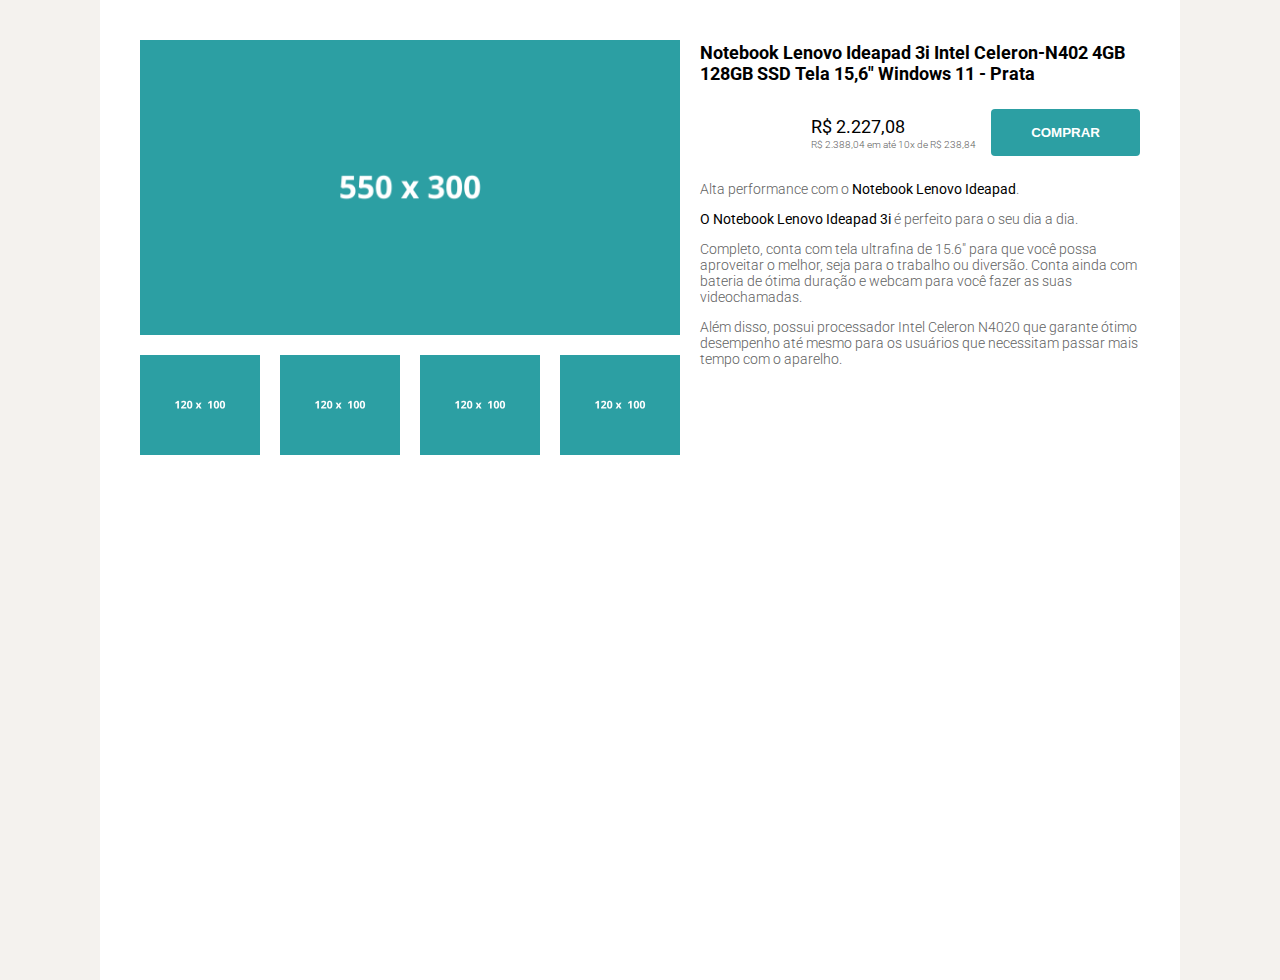
<file: desktop/index.html>
<!DOCTYPE html>
<html lang="pt-br">
<head>
    <meta charset="UTF-8">
    <meta name="viewport" content="width=device-width, initial-scale=1.0">
    <link href="https://fonts.googleapis.com/css2?family=Roboto:wght@300;700&display=swap" rel="stylesheet">
    <link rel="stylesheet" type="text/css" href="style.css">
    <title>Desktop first</title>
</head>
<body>
    <main class="container">
        <div class="images">
            <picture>
                <source class="image-full" sizes="100vw" media="(min-width: 1000px)" srcset="./../img/550x300.png" />
                <source class="image-full" sizes="100vw" media="(min-width: 700px)" srcset="./../img/409x300.png" />
                <source class="image-full" sizes="100vw" media="(min-width: 600px)" srcset="./../img/593x313.png" />
                <img class="image-full" alt="Ilustração colorida informando a dimensão da imagem" src="./../img/593x313.png"/>
            </picture>

            <div class="thumbnail-images">
                <picture>
                    <source class="image-full" sizes="100vw" media="(min-width: 1000px)" srcset="./../img/120x100.png" />
                    <source class="image-full" sizes="100vw" media="(min-width: 700px)" srcset="./../img/90x70.png" />
                    <img alt="Ilustração colorida informando a dimensão da imagem" src="./../img/90x70.png"/>
                </picture>
                <picture>
                    <source class="image-full" sizes="100vw" media="(min-width: 1000px)" srcset="./../img/120x100.png" />
                    <source class="image-full" sizes="100vw" media="(min-width: 700px)" srcset="./../img/90x70.png" />
                    <img alt="Ilustração colorida informando a dimensão da imagem" src="./../img/90x70.png"/>
                </picture>
                <picture>
                    <source class="image-full" sizes="100vw" media="(min-width: 1000px)" srcset="./../img/120x100.png" />
                    <source class="image-full" sizes="100vw" media="(min-width: 700px)" srcset="./../img/90x70.png" />
                    <img alt="Ilustração colorida informando a dimensão da imagem" src="./../img/90x70.png"/>
                </picture>
                <picture>
                    <source class="image-full" sizes="100vw" media="(min-width: 1000px)" srcset="./../img/120x100.png" />
                    <source class="image-full" sizes="100vw" media="(min-width: 700px)" srcset="./../img/90x70.png" />
                    <img alt="Ilustração colorida informando a dimensão da imagem" src="./../img/90x70.png"/>
                </picture>
            </div>
        </div>
        <div>
            <h1>Notebook Lenovo Ideapad 3i Intel Celeron-N402 4GB 128GB SSD Tela 15,6" Windows 11 - Prata</h1>
            <div class="purchase">
                <div>
                    <p class="big"><strong>R$ 2.227,08</strong></p>
                    <p class="small">R$ 2.388,04 em até 10x de R$ 238,84</p>
                </div>
                <button type="button">COMPRAR</button>
            </div>
            <p>Alta performance com o <strong>Notebook Lenovo Ideapad</strong>.</p>
            <p><strong>O Notebook Lenovo Ideapad 3i</strong> é perfeito para o seu dia a dia.</p>
            <p>Completo, conta com tela ultrafina de 15.6" para que você possa aproveitar o melhor, seja para o trabalho ou diversão. Conta ainda com bateria de ótima duração e webcam para você fazer as suas videochamadas.</p>
            <p>Além disso, possui processador Intel Celeron N4020 que garante ótimo desempenho até mesmo para os usuários que necessitam passar mais tempo com o aparelho.</p>
        </div>
    </main>
</body>
</html>
</file>
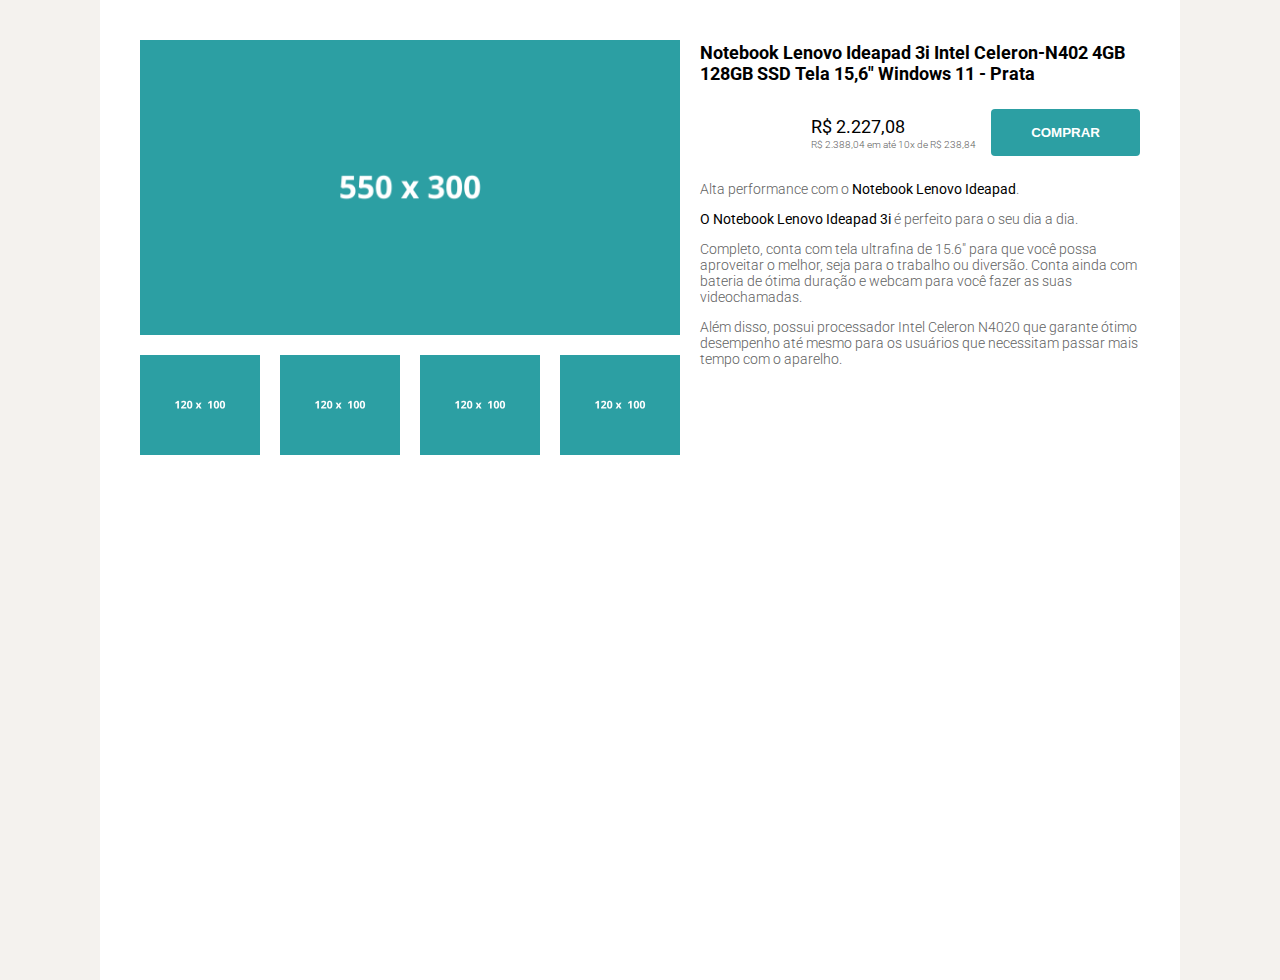
<file: mobile/index.html>
<!DOCTYPE html>
<html lang="pt-br">
<head>
    <meta charset="UTF-8">
    <meta name="viewport" content="width=device-width, initial-scale=1.0">
    <link href="https://fonts.googleapis.com/css2?family=Roboto:wght@300;700&display=swap" rel="stylesheet">
    <link rel="stylesheet" type="text/css" href="style.css">
    <title>Mobile first</title>
</head>
<body>
    <main class="container">
        <div class="images">
            <picture>
                <source class="image-full" sizes="100vw" media="(min-width: 1000px)" srcset="./../img/550x300.png" />
                <source class="image-full" sizes="100vw" media="(min-width: 700px)" srcset="./../img/409x300.png" />
                <source class="image-full" sizes="100vw" media="(min-width: 600px)" srcset="./../img/593x313.png" />
                <img class="image-full" alt="Ilustração colorida informando a dimensão da imagem" src="./../img/593x313.png"/>
            </picture>

            <div class="thumbnail-images">
                <picture>
                    <source class="image-full" sizes="100vw" media="(min-width: 1000px)" srcset="./../img/120x100.png" />
                    <source class="image-full" sizes="100vw" media="(min-width: 700px)" srcset="./../img/90x70.png" />
                    <img alt="Ilustração colorida informando a dimensão da imagem" src="./../img/90x70.png"/>
                </picture>
                <picture>
                    <source class="image-full" sizes="100vw" media="(min-width: 1000px)" srcset="./../img/120x100.png" />
                    <source class="image-full" sizes="100vw" media="(min-width: 700px)" srcset="./../img/90x70.png" />
                    <img alt="Ilustração colorida informando a dimensão da imagem" src="./../img/90x70.png"/>
                </picture>
                <picture>
                    <source class="image-full" sizes="100vw" media="(min-width: 1000px)" srcset="./../img/120x100.png" />
                    <source class="image-full" sizes="100vw" media="(min-width: 700px)" srcset="./../img/90x70.png" />
                    <img alt="Ilustração colorida informando a dimensão da imagem" src="./../img/90x70.png"/>
                </picture>
                <picture>
                    <source class="image-full" sizes="100vw" media="(min-width: 1000px)" srcset="./../img/120x100.png" />
                    <source class="image-full" sizes="100vw" media="(min-width: 700px)" srcset="./../img/90x70.png" />
                    <img alt="Ilustração colorida informando a dimensão da imagem" src="./../img/90x70.png"/>
                </picture>
            </div>
        </div>
        <div>
            <h1>Notebook Lenovo Ideapad 3i Intel Celeron-N402 4GB 128GB SSD Tela 15,6" Windows 11 - Prata</h1>
            <div class="purchase">
                <div>
                    <p class="big"><strong>R$ 2.227,08</strong></p>
                    <p class="small">R$ 2.388,04 em até 10x de R$ 238,84</p>
                </div>
                <button type="button">COMPRAR</button>
            </div>
            <p>Alta performance com o <strong>Notebook Lenovo Ideapad</strong>.</p>
            <p><strong>O Notebook Lenovo Ideapad 3i</strong> é perfeito para o seu dia a dia.</p>
            <p>Completo, conta com tela ultrafina de 15.6" para que você possa aproveitar o melhor, seja para o trabalho ou diversão. Conta ainda com bateria de ótima duração e webcam para você fazer as suas videochamadas.</p>
            <p>Além disso, possui processador Intel Celeron N4020 que garante ótimo desempenho até mesmo para os usuários que necessitam passar mais tempo com o aparelho.</p>
        </div>
    </main>
</body>
</html>
</file>
<file: desktop/style.css>
/* COLOR PALETTE */
/* ------------------- */
/* dark-red: #b31237;
red: #f03813;
orange: #ff8826;
yellow: #ffb914;
blue: #2c9fa3; */

body{
	margin: 0;
	font-family: "Roboto", sans-serif;
	font-weight: 300;
	font-style: normal;
	background-color: #f4f2ee;
}

p {
	font-size: 14px;
	color: #626262;
}

strong {
	color: #000;
}

h1 {
	font-size: 18px;
	margin: 2px 0;
}

.big{
	font-size: 18px;
	margin: 2px 0;
}

.small{
	font-size: 10px;
	margin: 2px 0;
}

/* -------------------------------------------------- */

.container{
	max-width: 1000px;
	margin: 0 auto;
	display: flex;
	gap: 20px;
	background-color: #fff;
	padding: 40px;
	height: 100vh;
}

.images{
	max-width: 550px;
}

.image-full {
	width: 100%;
	height: auto;
}

.thumbnail-images{
	display: flex;
	justify-content: space-between;
	margin-top: 16px;
	gap: 20px;
}



button {
	color: #ffffff;
	background-color: #2c9fa3;
	border: none;
	padding: 1rem 2.5rem;
	border-radius: 4px;
	cursor: pointer;
	font-weight: 700;
}

.purchase{
	display: flex;
	align-items: center;
	justify-content: flex-end;
	gap: 15px;
	margin: 25px 0;
}

@media (min-width: 700px) and (max-width: 999px) {
  button {
		background-color: #ff8826;
		width: 100%;
	}

	.purchase {
		flex-direction: column;
    align-items: flex-start;
	}
}

@media (min-width: 0px) and (max-width: 699px) {
  button {
		background-color: #ffb914;
		width: 100%;
		color: #000;
	}

	.purchase {
		flex-direction: column;
		align-items: center;
	}

	.container {
		flex-direction: column;
	}

	.thumbnail-images{
		display: none;
	}

	.image-full{
		width: 100%;
	}

	.big{
		text-align: center;
	}
}
</file>
<file: mobile/style.css>
/* COLOR PALETTE */
/* ------------------- */
/* dark-red: #b31237;
red: #f03813;
orange: #ff8826;
yellow: #ffb914;
blue: #2c9fa3; */

body{
	margin: 0;
	font-family: "Roboto", sans-serif;
	font-weight: 300;
	font-style: normal;
	background-color: #f4f2ee;
}

p {
	font-size: 14px;
	color: #626262;
}

strong {
	color: #000;
}

h1 {
	font-size: 18px;
	margin: 2px 0;
}

.big{
	font-size: 18px;
	margin: 2px 0;
	text-align: center;
}

.small{
	font-size: 10px;
	margin: 2px 0;
}

/* -------------------------------------------------- */

.container{
	max-width: 1000px;
	margin: 0 auto;
	display: flex;
	flex-direction: column;
	gap: 20px;
	background-color: #fff;
	padding: 40px;
	height: 100vh;
}

.images{
	max-width: 550px;
}

.image-full {
	width: 100%;
	height: auto;
}

.thumbnail-images{
	display: none;
}

button {
	background-color: #ffb914;
	width: 100%;
	color: #000;
	border: none;
	padding: 1rem 2.5rem;
	border-radius: 4px;
	cursor: pointer;
	font-weight: 700;
}

.purchase{
	display: flex;
	flex-direction: column;
	align-items: center;
	justify-content: flex-end;
	gap: 15px;
	margin: 25px 0;
}

@media (min-width: 700px) and (max-width: 999px) {
  button {
		background-color: #ff8826;
		color: #ffffff;
		width: 100%;
	}

	.purchase {
		flex-direction: column;
    align-items: flex-start;
	}

	.big{
		text-align: left;
	}

	.container{
		flex-direction: row;
		padding: 40px 20px;
	}

	.thumbnail-images{
		display: flex;
		justify-content: space-between;
		margin-top: 16px;
		gap: 2px;
	}

	.images{
		max-width: 409px;
	}
}

@media (min-width: 1000px) {
  button {
		color: #ffffff;
		background-color: #2c9fa3;
		width: auto;
	}

	.purchase {
		flex-direction: row;
    justify-content: flex-end;
	}

	.big{
		text-align: left;
	}

	.container{
		flex-direction: row;
	}

	.thumbnail-images{
		display: flex;
		justify-content: space-between;
		margin-top: 16px;
		gap: 20px;
	}
}
</file>
